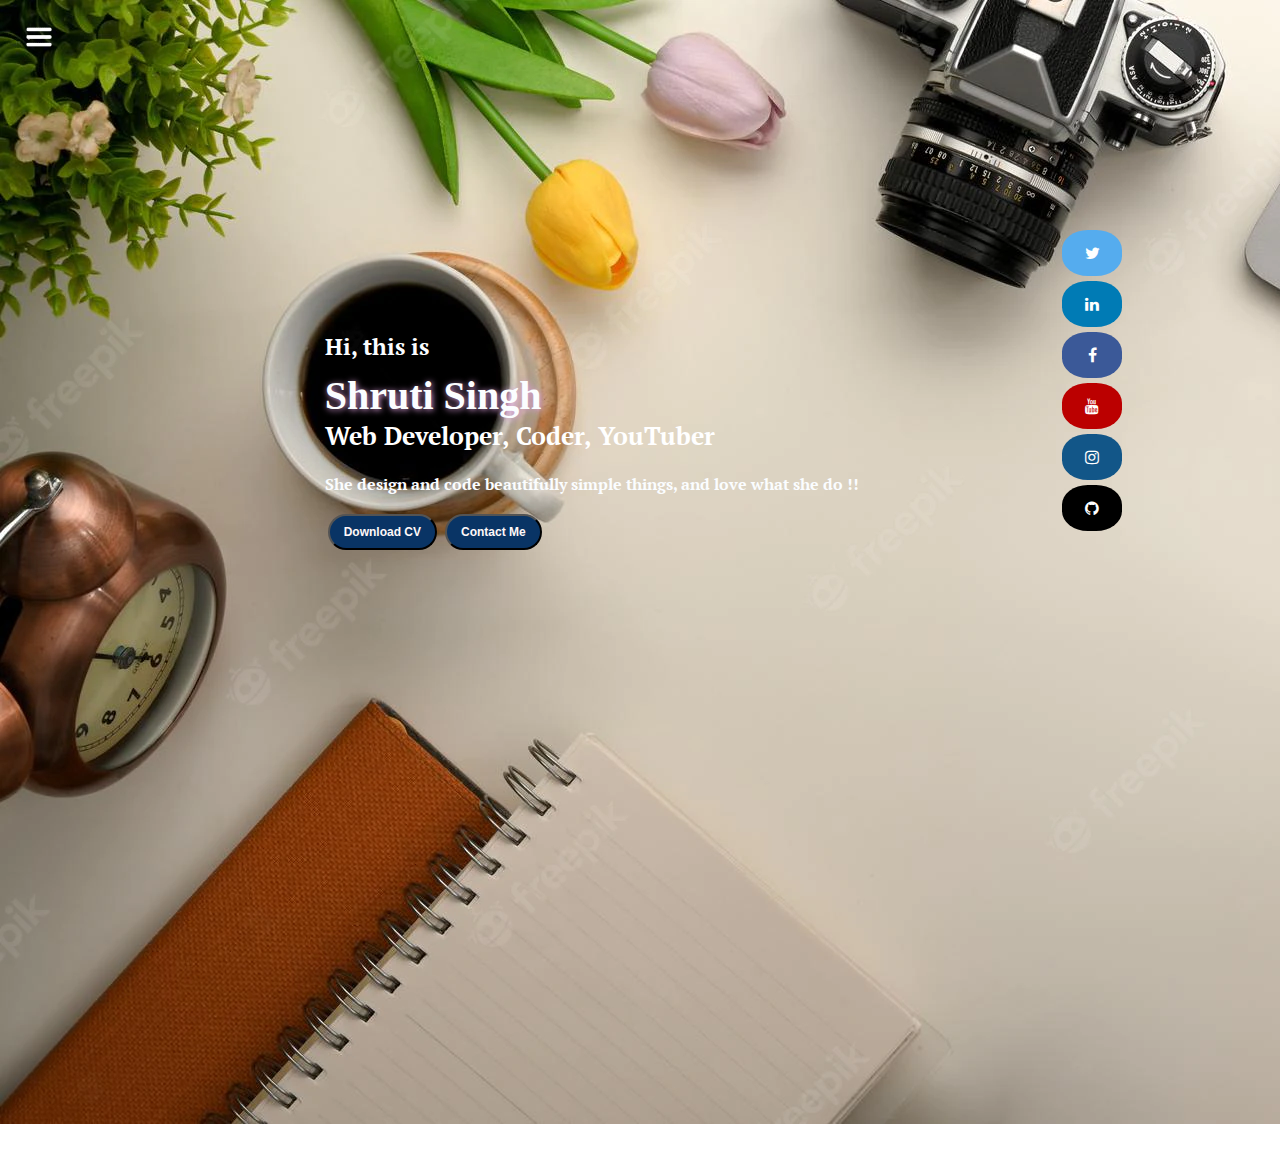
<file: index.html>
<!DOCTYPE html>
<html lang="en">
<head>
    <meta charset="UTF-8">
    <meta http-equiv="X-UA-Compatible" content="IE=edge">
    <meta name="viewport" content="width=device-width, initial-scale=1.0">
    <title>Portfolio</title>
    <link rel="stylesheet" href="style.css">
    <link rel="stylesheet" href="https://cdnjs.cloudflare.com/ajax/libs/font-awesome/4.7.0/css/font-awesome.min.css">
</head>
<body>
  <div class="container"> 
                        <div class = "sidebar sidebarGo">
                          
                            <nav>
                                <ul>
                                    <li><a href ="/">Home</a></li>
                                    <li><a href ="/intro.html" >About Me</a></li>
                                 
                                    <li><a href ="/blog.html">Projects</a></li>
                                    <li><a href ="contact.html" >Contact</a></li>
                                    <li><a href="/services.html"> Experience</a></li>
                                  
                                </ul>
                            </nav>
                        </div>
                        

                    <div class="main">
                      <div class="hamburger">
                        <img class="ham" src="ham2-removebg-preview (2).png" alt="" width="38px">
                        <img class="cross" src="cross.png" alt="" width="35px">
                      </div>
                      <div class="infoContainer">
                        <div class="devInfo">
                          <p>
                          <div class="hello">Hi, this is</div>
                          <div class="name">Shruti Singh</div>
                          <!-- <span class="typed" data-typed-items="Developer, Coder , Youtuber, Freelancer "></span> -->
                          <!-- <span class="typed-cursor typed-cursor--blink" aria-hidden="true"></span> -->
                        </p>
                          <div class="about"> Web Developer, Coder, YouTuber</div>
                          <div class="moreabout">
                            She design and code beautifully simple things, and love what she do !!
                            </div>
                          <div class="buttons">
                            <a href="Shruti Resume23.pdf" target="_blank">
                                <button class="btn">Download CV</button></a>
                            <a href="contact.html"  target="_blank">
                                <button class="btn">Contact Me</button></a>
                               
                          
                          </div>
                        </div>
                     <p class="font">
                      <a href="https://twitter.com/ShrutiS91283501?t=ro9-68NmFnaCEKB8ipc_HA&s=09"  target="_blank" class="fa fa-twitter"></a>
                      <a href="https://www.linkedin.com/in/shruti-singh-20ba24209"  target="_blank" class="fa fa-linkedin"></a>
                      <a href="https://www.facebook.com/profile.php?id=100086533292087&mibextid=ZbWKwL"   target="_blank" class="fa fa-facebook"></a>
                      <a href="https://youtube.com/channel/UC33BlUr2fUSKZc6LE4ClYUA"  target="_blank" class="fa fa-youtube"></a>
                      <a href="https://instagram.com/_singingsoul_04"  target="_blank" class="fa fa-instagram"></a>
                      <a href="https://github.com/ShrutiSingh04503"  target="_blank" class="fa fa-github"></a>
                    
                     </p>
                      </div>
                    </div> 
                  </div> 
                </div> 

<script src="index.js"></script>
</body>
</html>
</file>
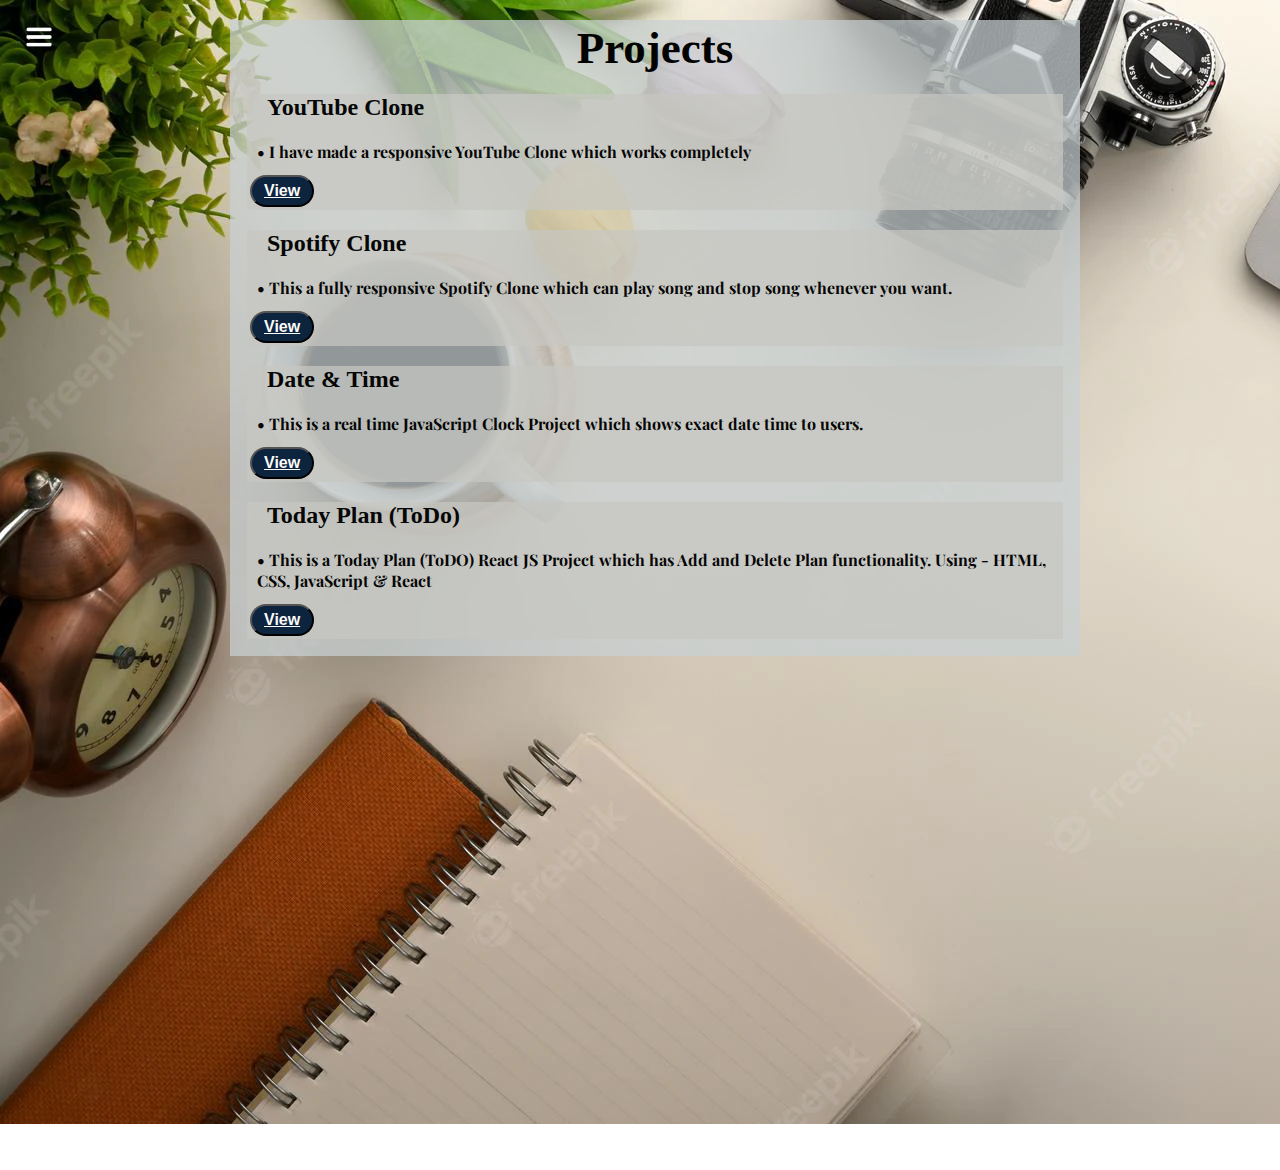
<file: blog.html>
<!DOCTYPE html>
<html lang="en">
<head>
    <meta charset="UTF-8">
    <meta http-equiv="X-UA-Compatible" content="IE=edge">
    <meta name="viewport" content="width=device-width, initial-scale=1.0">
    <title>Document</title>
    <link rel="stylesheet" href="style.css">
</head>
<body>
  <div class="container"> 
    <div class = "sidebar sidebarGo">
              
                <nav>
                    <ul>
                        <li><a href ="/">Home</a></li>
                        <li><a href ="/intro.html">About Me</a></li>
                        
                        <li><a href ="/blog.html">Projects</a></li>
                        <li><a href ="contact.html">Contact</a></li>
                        <li><a href="/services.html"> Experience</a></li>
                       
                    </ul>
                </nav>
            </div>
            

     <div class="main" >
      <div class="hamburger">
        <img class="ham" src="ham2-removebg-preview (2).png" alt="" width="38px">
        <img class="cross" src="cross.png" alt="" width="31px">
      </div>
          <div class="blogContainer">
            <h1>Projects</h1>
           <div class="blogItem">
            <h2>YouTube Clone</h2>
            <p>• I have made a responsive YouTube Clone which works completely</p>
             <button class="btn_btn-sm"> <a href="https://youtube045.netlify.app/" target="blank"> View</a></button> 
          </div>
           
           <div class="blogItem">
            <h2> Spotify Clone</a> </h2>
           <p> • This a fully responsive Spotify Clone which can play song and stop song whenever you want.</p>
             <button class="btn_btn-sm"> <a href="https://spotifyclone04.netlify.app/" target="blank"> View</a></button>
            </div>
            <div class="blogItem">
              <h2> Date & Time </a> </h2>
               <p> • This is a real time JavaScript Clock Project which shows exact date time to users. </p>
               <button class="btn_btn-sm"> <a href="https://date-time04.netlify.app/" target="blank"> View</a></button>
              </div>
            
                  <div class="blogItem">
                    <h2>Today Plan (ToDo)</h2>
                    <p>• This is a Today Plan (ToDO) React JS Project which has Add and Delete Plan functionality. Using - HTML, CSS, JavaScript & React</p>
                    <button class="btn_btn-sm"> <a href="https://todolists04.netlify.app/" target="blank"> View</a></button>
                  </div>
           


        </div>
    </div> 
    <script src="index.js"></script>
</body>
</html>
</file>
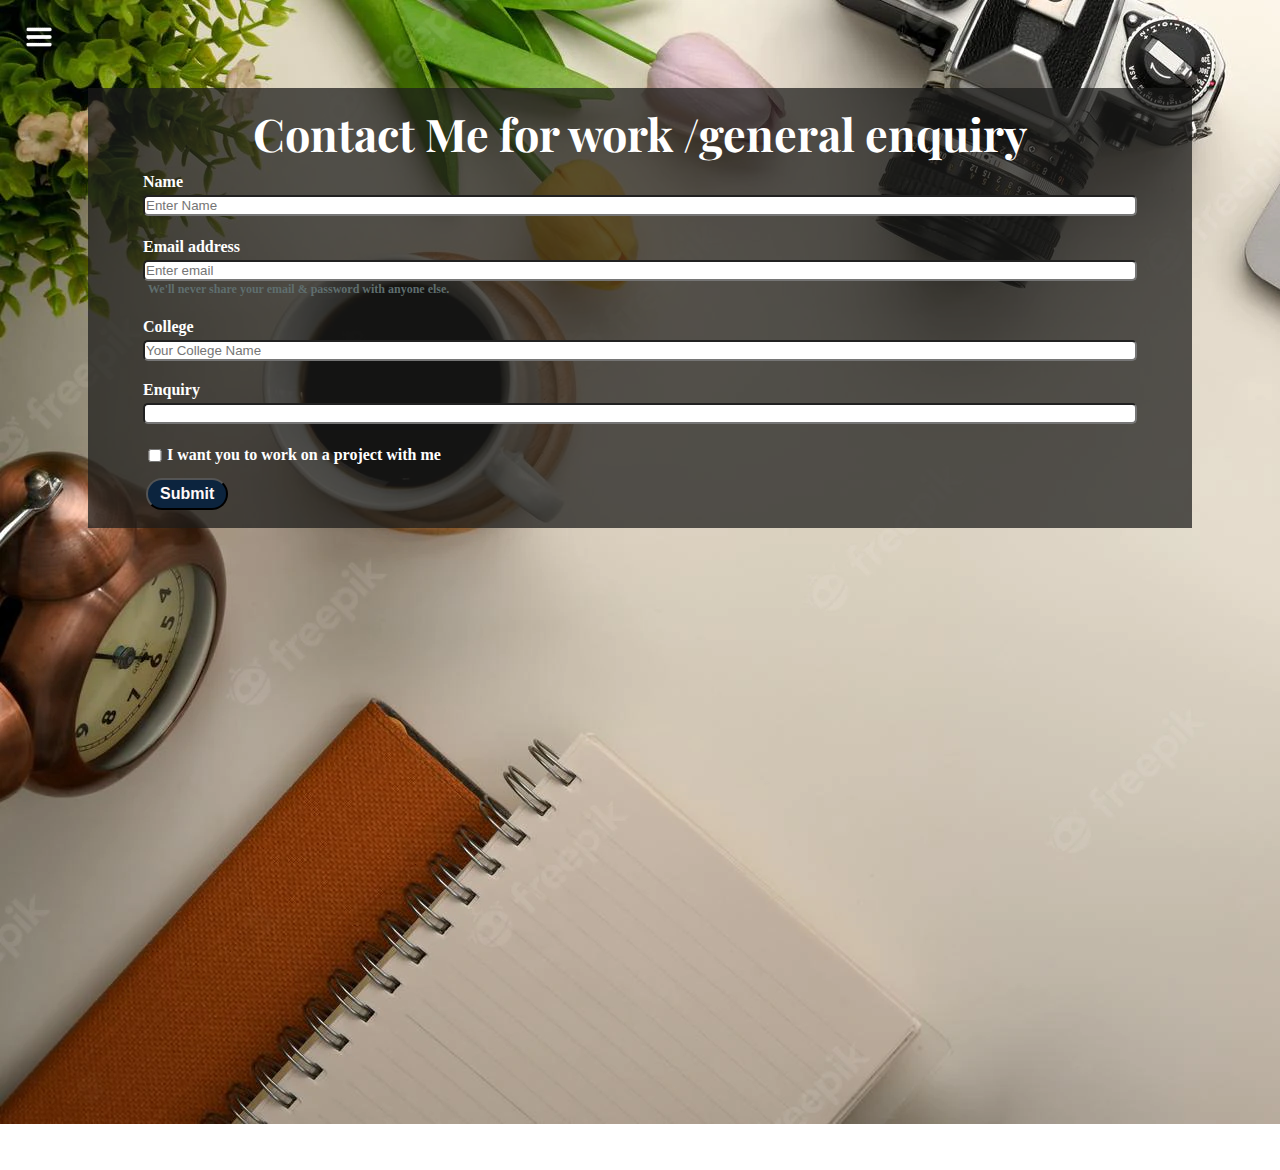
<file: contact.html>
<!DOCTYPE html>
<html lang="en">
<head>
    <meta charset="UTF-8">
    <meta http-equiv="X-UA-Compatible" content="IE=edge">
    <meta name="viewport" content="width=device-width, initial-scale=1.0">
    <title>Document</title>
    <link rel="stylesheet" href="style.css">
</head>
<body>
  <div class="container"> 
            <div class = "sidebar sidebarGo">
              
                <nav>
                    <ul>
                        <li><a href ="/">Home</a></li>
                        <li><a href ="/intro.html">About Me</a></li>
              
                        <li><a href ="/blog.html">Projects</a></li>
                        <li><a href ="contact.html">Contact</a></li>
                        <li><a href="/services.html">Experience</a></li>
                        
                       
                    </ul>
                </nav>
            </div>
            

        <div class="main">
          <div class="hamburger">
            <img class="ham" src="ham2-removebg-preview (2).png" alt="" width="38px">
            <img class="cross" src="cross.png" alt="" width="31px">
          </div>
          <div class="contactform">
            <h1>Contact Me for work /general enquiry</h1>
            <form>
              <div class="form-group">
                <label for="clientemail">Name</label>
                <input type="name" class="form-control" id="clientemail" aria-describedby="emailHelp" placeholder="Enter Name">
                <div id="emailHelp" class="form-text text-muted" white-space="initial-scale"></div>
              </div>
                <div class="form-group">
                  <label for="clientemail">Email address</label>
                  <input type="email" class="form-control" id="clientemail" aria-describedby="emailHelp" placeholder="Enter email">
                  <div id="emailHelp" class="form-text text-muted" white-space="initial-scale">We'll never share your email & password with anyone else.</div>
                </div>
                <div class="form-group">
                  <label for="clientpassword">College</label>
                  <input type="password" class="form-control" id="clientpassword" placeholder="Your College Name">
                </div>
                  
                <div class="form-group">
                  <label for="clientemail"> Enquiry</label>
                  <input type="enquiry" class="form-control" id="clientemail" aria-describedby="emailHelp" placeholder="">
                  <div id="emailHelp" class="form-text text-muted" white-space="initial-scale"></div>
                </div>

                <div class="form-group" id="form-check">
                  <input type="checkbox" class="form-check-input" id="isclient">
                  <label class="form-check-label" for="isclient">I want you to work on a project with me </label>
                </div>
               
                <button type="submit" class="btn_btn-sm">Submit</button>
              </form>
          </div>
        </div>
</div> 
<script src="index.js"></script>
</body>
</html>
</file>
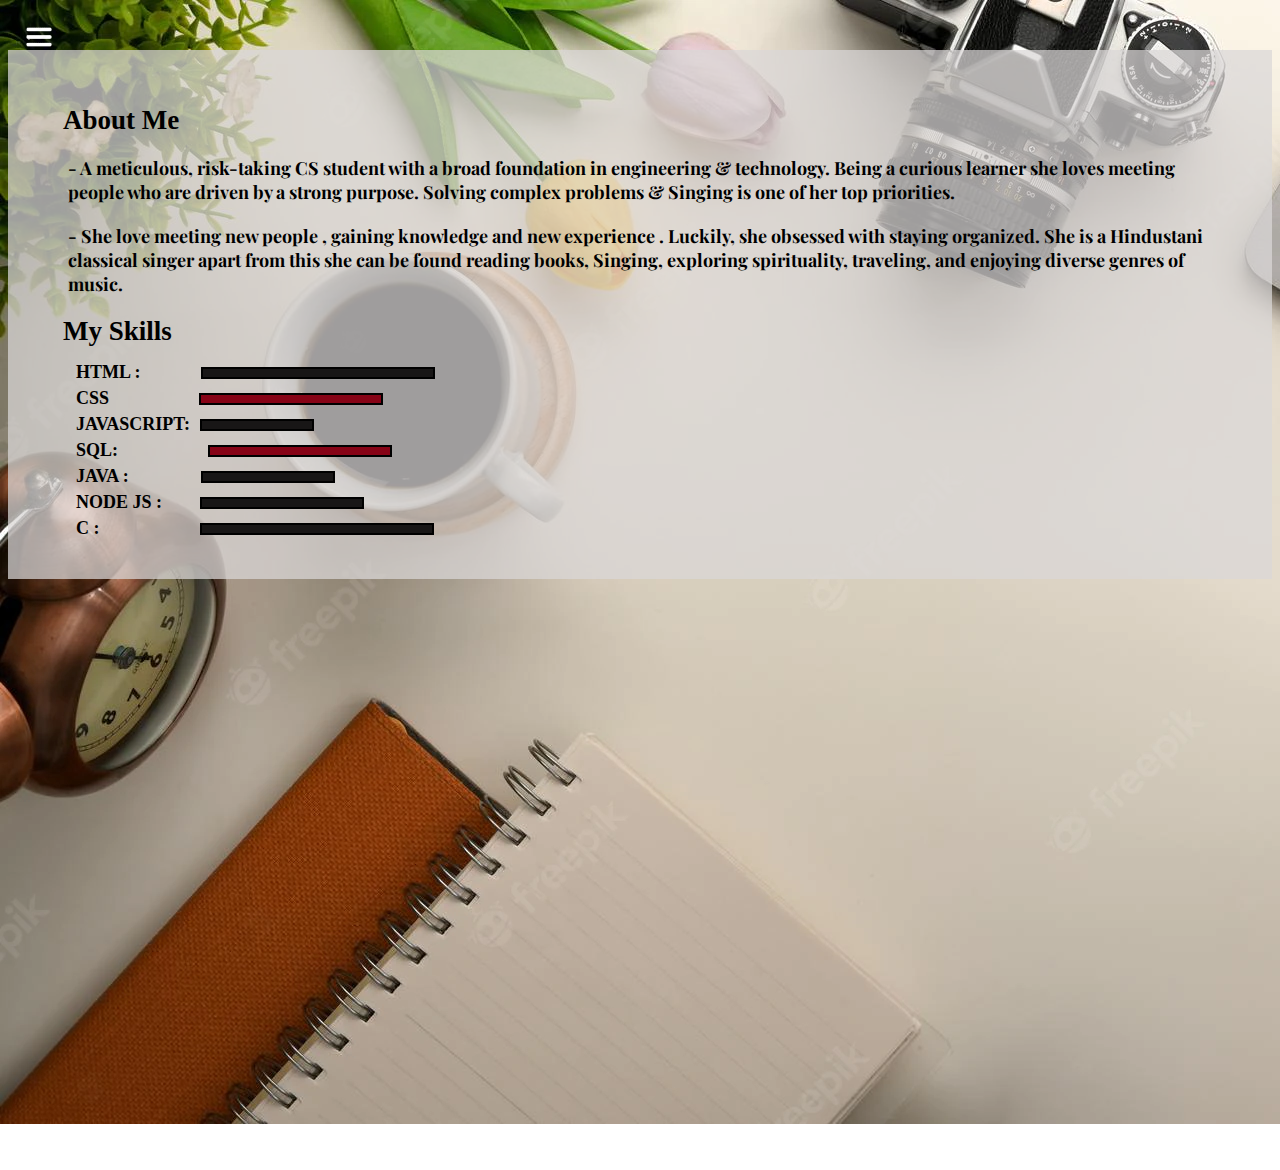
<file: intro.html>
<!DOCTYPE html>
<html lang="en">
  <head>
    <meta charset="UTF-8" />
    <meta http-equiv="X-UA-Compatible" content="IE=edge" />
    <meta name="viewport" content="width=device-width, initial-scale=1.0" />
    <title>Portfolio</title>
    <link rel="stylesheet" href="style.css" />
   
  </head>
  <body>
    <div class="container">
      <div class = "sidebar sidebarGo">
        <nav>
          <ul>
            <li><a href="/">Home</a></li>
            <li><a href="/intro.html">About Me</a></li>
            <li><a href="/blog.html">Projects</a></li>
            <li><a href="contact.html">Contact</a></li>
            <li><a href="/services.html">Experience</a></li>
          </ul>
        </nav>
      </div>

     <div class="main">
      <div class="hamburger">
        <img class="ham" src="ham2-removebg-preview (2).png" alt="" width="38px">
        <img class="cross" src="cross.png" alt="" width="31px">
      </div>
        <div class="intro">

       
            <h2>About Me</h2>
            <p>
              - A meticulous, risk-taking CS student with a broad foundation in engineering & technology. 
              Being a curious learner she loves meeting people who are driven by a strong purpose. Solving complex problems & Singing is one of her top priorities.
            </p><p>
              - She love meeting new people , gaining knowledge and new experience . Luckily, she obsessed with 
              staying organized. She is a Hindustani classical singer apart from this she can be found reading books, Singing, exploring 
              spirituality, traveling, and enjoying diverse genres of music.
            </p>
            <div class="skillContainer">
              <h2>My Skills</h2>
             
              <div class="skillItem">HTML :<div class="skill t4 "></div> </div>
              <div class="skillItem">CSS <div class="skill t5"> </div></div>
              <div class="skillItem" >JAVASCRIPT: <div class="skill t6"></div></div>
              <!-- <div class="skillItem">REACT JS :<div class="skill t7"></div> </div> -->
              <div class="skillItem">SQL:<div class="skill t5"></div> </div>
              <div class="skillItem">JAVA :<div class="skill t1">  </div></div>
              <div class="skillItem">NODE JS :<div class="skill t2"> </div></div>
              <div class="skillItem">C :<div class="skill t3"></div> </div>
            </div>  

    <!-- TODO : Create a gallery for my projects. -->

        </div>
      </div>
    </div>
    <script src="index.js"></script>
  </body>
</html>
</file>
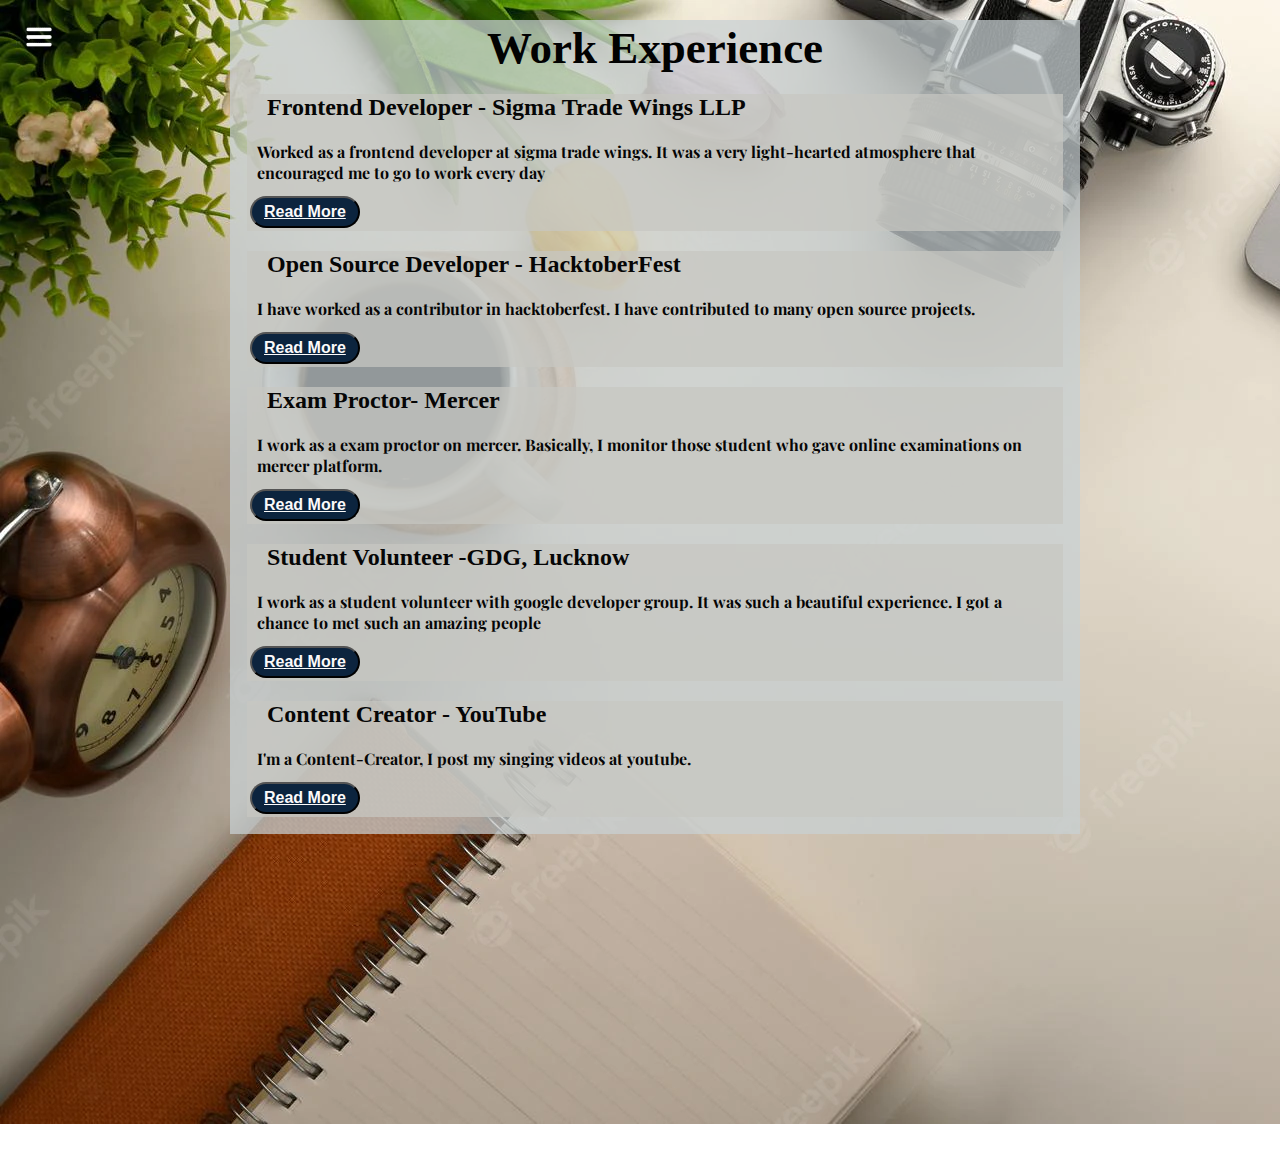
<file: services.html>
<!DOCTYPE html>
<html lang="en">
<head>
    <meta charset="UTF-8">
    <meta http-equiv="X-UA-Compatible" content="IE=edge">
    <meta name="viewport" content="width=device-width, initial-scale=1.0">
    <title>Portfolio</title>
    <link rel="stylesheet" href="style.css">
</head>
<body>
  <div class="container"> 
    <div class = "sidebar sidebarGo">
              
                <nav>
                    <ul>
                        <li><a href ="/">Home</a></li>
                        <li><a href ="/intro.html">About Me</a></li>
                       
                        <li><a href ="/blog.html">Projects</Prog></a></li>
                        <li><a href ="contact.html">Contact</a></li>
                        <li><a href="/services.html"> Experience</a></li>
                       
                    </ul>
                </nav>
            </div>
            

        <div class="main">
          <div class="hamburger">
            <img class="ham" src="ham2-removebg-preview (2).png" alt="" width="38px">
            <img class="cross" src="cross.png" alt="" width="31px">
          </div>
        


            <div class="blogContainer">
              <h1>Work Experience</h1>
              <div class="blogItem">
                <h2>Frontend Developer - Sigma Trade Wings LLP</h2>
                <p> Worked as a frontend developer at sigma trade wings. It was a very light-hearted atmosphere that encouraged me to go to work every day </p>
                <button class="btn_btn-sm" target="blank"> <a href="http://www.linkedin.com/in/shruti-singh-20ba24209"> Read More</a></button> 
              </div>
             <div class="blogItem">
              <h2>Open Source Developer - HacktoberFest</h2>
              <p> I have worked as a contributor in hacktoberfest. I have contributed to many open source projects. </p>
              <button class="btn_btn-sm" target="blank"> <a href="http://www.linkedin.com/in/shruti-singh-20ba24209"> Read More</a></button> 
            </div>
             
             <div class="blogItem">
              <h2>Exam Proctor- Mercer</h2>
               <p>I work as a exam proctor on mercer. Basically, I monitor those student who gave online examinations on mercer platform.</p>
               <button class="btn_btn-sm" target="blank"> <a href="http://www.linkedin.com/in/shruti-singh-20ba24209"> Read More</a></button>
              </div>
        
            <div class="blogItem">
              <h2> Student Volunteer -GDG, Lucknow</h2>
               <p>I work as a student volunteer with google developer group. It was such a beautiful experience. I got a chance to met such an amazing people  </p>
               <button class="btn_btn-sm" target="blank"> <a href="http://www.linkedin.com/in/shruti-singh-20ba24209">Read More</a></button>
              </div>
              <div class="blogItem">
                <h2>Content Creator - YouTube </h2>
                <p> I'm a Content-Creator, I post my singing videos at youtube. </p>
                <button class="btn_btn-sm" target="blank"> <a href="http://www.linkedin.com/in/shruti-singh-20ba24209"> Read More</a></button>
              </div>
           
          </div>




            <!-- <div class="devInfo">
              <div class="hello">Hi I am</div>
              <div class="name">Shruti Singh</div>
              <div class="about">Frontend Developer, YouTuber, Coder</div>
              <div class="moreabout">Hey there, I am Shruti & I love coding and programming. 
                I'm a YouTuber and I love singing.</div>
              <div class="buttons">
                <button>Download CV</button>
                <button>Contact Me</button>
              </div>
            </div> -->
            <!-- <div class="devPic"><img src="man_1.png" alt="Shruti Singh" width="274px" /></div> -->
          
        </div>
</div> 
<script src="index.js"></script>
</body>
</html>
</file>
<file: style.css>
@import url("https://fonts.googleapis.com/css2?family=Playfair+Display&display=swap");
@import url("https://fonts.googleapis.com/css2?family=PT+Serif&display=swap");
@import url("https://cdnjs.cloudflare.com/ajax/libs/font-awesome/4.7.0/css/font-awesome.min.css");

* {
  margin: 0;
  padding: 0;
}

.sidebar {
  position: absolute;
  /* background-color: rgb(255, 248, 238); */
  /* width: 300px; */
  font-family: "Playfair Display", serif;
  height: 100vh;
  transition: transform 0.3s ease-in;
  
}
.sidebar nav {
  padding: 45px;
}

.sidebar nav li a{
   text-decoration: none;
   color: rgb(5, 5, 5);
}

.sidebar nav li {
  list-style: none;
  font-size: 25px;
  padding: 30px 0;
}


.main {
  /* background-color: rgb(236, 207, 207); */
  background-image: url("back4.jpeg");
  background-repeat: no-repeat;
 
  width: 100vw;
  height: 130vh;
  font-weight: bold;
}

.container {
  display: flex;
}

.parallax {
  /* The image used */
  background-image: url("portfolio-websites.jpg");

  /* Set a specific height */
  min-height: 500px;

  /* Create the parallax scrolling effect */
  background-attachment: fixed;
  background-position: center;
  background-repeat: no-repeat;
  background-size: cover;
}


.infoContainer {
  /* background-color: rgb(8, 8, 8); */
  height: 76vh;
  width: 81vw;
  margin: 144px auto;
 margin-top: 90px;
  display: flex;
    margin-left: 240px;
  justify-content: space-around;
}


.devInfo {
  margin-left: 2em;
  font-size: 16px;
  display: flex;
  justify-content: center;
  flex-direction: column;
  color: rgb(251, 253, 255);
  font-family: "PT Serif", serif;
}


.hello {
  font-size: 2.3em;
  
}

.name {
  font-size: 4em;
  font-weight: bold;
  font-family: "Times New Roman", Times, serif;
  text-shadow: 1px 1px 6px plum;
  margin-top: 10px;
  margin-bottom: -20px;
}
.about{
  font-size: 2.5em;
  color: white;
  /* margin-top: 5px; */
}

.moreabout {
  font-size: 1.6em;
  margin-top: 21px;
  
}


.buttons {
  margin-top: 2.8em;
  font-size: 8px;
}
.btn_btn-sm{
  padding: 5px 12px;
  border-radius: 25px;
  font-weight: bold;
  margin: 3px 3px;
  color: rgb(255, 248, 248);
  background-color: rgb(12, 36, 62);
  cursor: pointer;
  font-size: 1em;
}
.btn {
  padding: 9px 14px;
  border-radius: 25px;
  font-weight: bold;
  margin: 3px 3px;
  color: rgb(255, 248, 248);
  background-color:rgb(9 52 101);
  cursor: pointer;
  font-size: 2em;
}

.btn_btn-sm:hover{
    color: white;
    background-color: rgb(78, 100, 125);
}
.btn:hover{
   color: white;
   background-color: rgb(78, 100, 125);
}


  .contactform{
    margin:  88px;
    padding: 0 34px;
    font-family: "Times New Roman", Times, serif;
    background: rgba(27, 27, 26, 0.73);
    padding: 15px;
    color: #fff;   
  

  }

  
.contactform h1{
  font-family: "Playfair Display", serif;
  /* padding: 12px 0; */
  }

  .contactform form{
  margin: 0 40px;
  }


  .contactform form div{
    padding: 10px 0;
    display: flex;
    flex-direction: column;
  }
  .contactform form div input{
    
    border-radius: 5px;
    margin: 4px 0 0 0;
    padding: 1px;
  }

  #emailHelp{
    font-size: 12px;
    color: rgb(95, 110, 110);
    margin: -9px 5px;

  }
  #form-check{
      flex-direction: row;
  }
  #form-check input {
  width: 24px;
  margin : 3px 0;
    }
   
  
  .blogItem {
    background: rgba(199, 199, 193, 0.73);
    color: rgb(6, 6, 6);
    margin: 15px;
    font-family: "Times New Roman", Times, serif;
    
  }
  a{
    color: rgb(251, 250, 250);
  } 

  .blogContainer {
    
    background: rgba(200, 208, 211, 0.73);
     color: rgb(2, 2, 2);
     padding: 2px;
    margin: 20px;
    margin-right: 200px;
    margin-left: 230px;
    margin-bottom: 600px;
  }

  .intro{
     background: rgba(218, 215, 215, 0.73);
    padding: 40px;
    color: rgb(0, 0, 0);
    font-size: 18px;
    margin: 110px;
    margin-left: 180px;
  }
   h1{
    font-size: 45px;
   /* margin-top: 15px;
   margin-left: 20px; */
   text-align: center;
  }
   h2{
    font-family: "Times New Roman", Times, serif;
    margin-top: 17px;
   margin-left: 45px;
   margin: 20px;
  
  }
   p{
    font-family: "Playfair Display", serif;
    margin: 10px 10px;
  }
  .intro h2{
    font-family: "Times New Roman", Times, serif;
    margin: 15px;
    margin-top: 15px;
  }
  .intro p{
    font-family: "Playfair Display", serif;
    margin: 20px;
  }
  .skillcontainer{
    padding: 10px;

  }
  .skill{
    width: 250px;
    height: 8px;
    background-color: blueviolet;
    border: 2px solid black;
    margin-left: 10px;
  }

  .skillItem{
   display: flex;
   align-items: center;
   font-weight: 900;
   margin-top: 5px;
   margin-left: 28px;
  }

  .hundred{
    width:  265px;
  } 
   .fifty{
    width: 125px;
  }
  .t1{
    width: 130px;
    background-color:rgb(24, 22, 22);
    margin-left: 72px;
  }
  .t2{
    width: 160px;
    background-color:rgb(24, 22, 22);
    margin-left: 38px;
  }
  .t3{
    width: 230px;
    background-color:rgb(24, 22, 22);
    margin-left: 100px;
  }
  .t4{
    width: 230px;
    background-color:rgb(24, 22, 22);
    margin-left: 60px;
  }
  .t5{
    width: 180px;
    background-color: rgb(134, 3, 22);
    margin-left: 90px;
  }
  .t6{
    width: 110px;
    background-color:rgb(24, 22, 22);
    margin-left: 10px;
  }
  .t7{
    width: 60px;
    background-color:rgb(24, 22, 22);
    margin-left: 28px;
  }
  .t8{
    width: 120px;
    background-color:rgb(24, 22, 22);
    margin-left: 85px;
  }
  .sidebar{
    background-color: white;
  
  }
  .sidebarGo
  {
     transform: translate(-443px, 0px );
     position: absolute;
     background-color: antiquewhite;
  }

  .hamburger{
    color: rgb(68, 174, 174);
    position: absolute;
    cursor: pointer;
    top: 10px;
    left: 10px;
  }

.font{
   margin: 140px -78px;
}
  .fa {
    margin-left: 40%;
    padding-top: 250px;
    margin-bottom: 5px;
    padding: 15px;
    font-size: 10%;
    width: 30px;
    text-align: center;
    text-decoration: none;
    border-radius: 43%;
  }
  
  .fa:hover {
      opacity: 0.7;
  }
  .fa-twitter {
    background: #55ACEE;
    color: white;
  
  }
  .fa-facebook {
    background: #3B5998;
    color: white;
  }
  
  .fa-linkedin {
    background: #007bb5;
    color: white;
  }
  .fa-youtube {
    background: #bb0000;
    color: white;
  }
  .fa-instagram {
    background: #125688;
    color: white;
  }
  .fa-github {
    background: #000000;
  color: white;
    /* text-shadow: -1px 0 black, 0 1px black, 1px 0 black, 0 -1px black; */
  }
  .ham{
    margin-left: 10px;
  margin-top: 8px;
  }
  .cross{
    margin-left: 165px;
    margin-top: 8px;
  }
  
  @media (max-width: 1294px ) {
     .buttons{
      font-size: 6px;
     }
    .devInfo{
      font-size:10px;
    }

    .devPic{
      display: none;
    }

    .intro, .blogContainer .contactform{
      margin: 50px 8px;
    }
}
   /* /* .sidebar
   {
      transform: translate(-443px, 0px );
      position: absolute;
   } 
  } */
</file>
